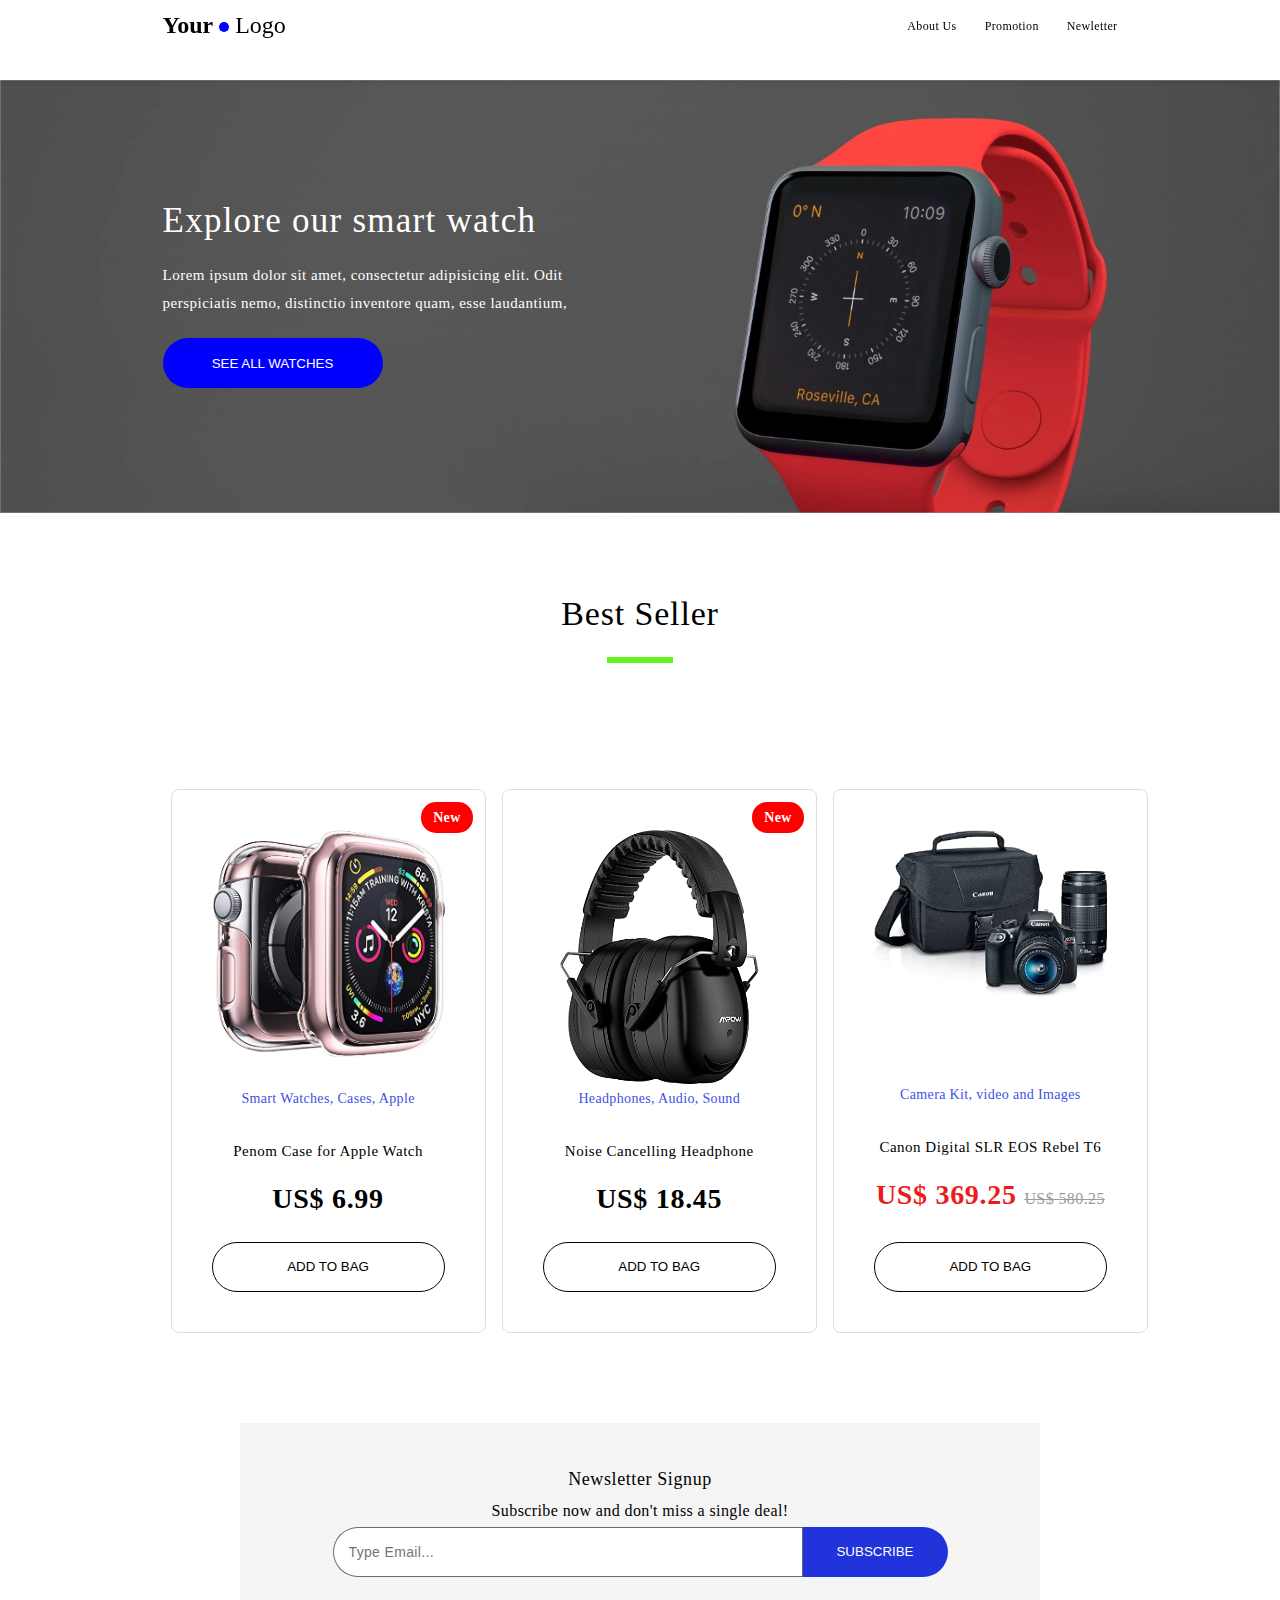
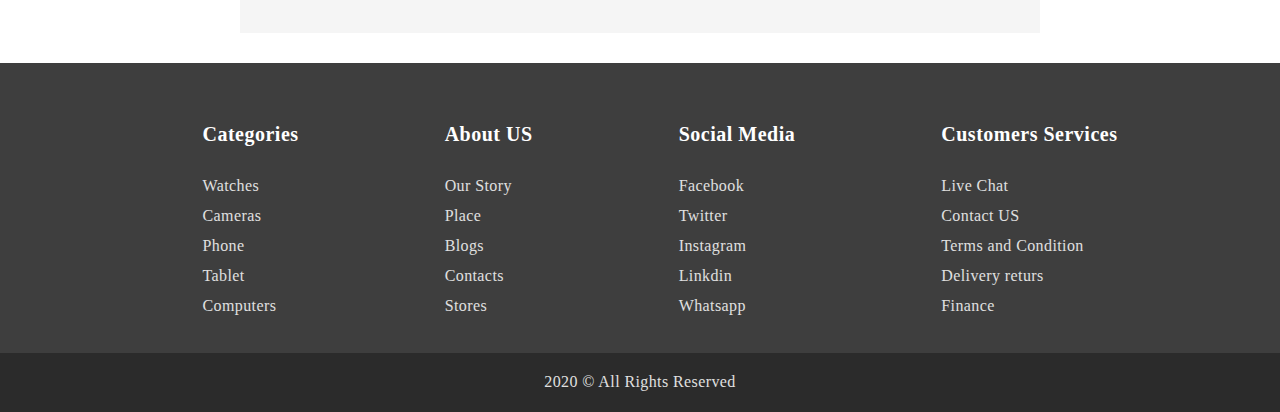
<file: index.html>
<html lang="en">
<head>
    <meta charset="UTF-8">
    <meta http-equiv="X-UA-Compatible" content="IE=edge">
    <meta name="viewport" content="width=device-width, initial-scale=1.0">
    <title>Project-1</title>
    <link rel="stylesheet" href="style/styles.css">
</head>
<body>
    <header>
        <div class="container">
          <section class="logo">
            <strong>Your</strong> 
            <span class="blue-dot"></span>
            <span>Logo</span> 
        </section>
          <nav>
            <ul>
                <li><a href="#">About Us</a></li>
                <li><a href="#">Promotion</a></li>
                <li><a href="#">Newletter</a></li>
            </ul>
          </nav>
        </div>
     </header>

     <section class="hero">
        <img src="Images/Hero_image.jpg" alt="Hero Image-Smart watch">
        <div class="hero-content">
            <div class="container">
              <h1> Explore our smart watch</h1>
              <p>
                Lorem ipsum dolor sit amet, consectetur adipisicing elit. Odit perspiciatis nemo, distinctio inventore quam, esse laudantium, 
              </p>
              <button class="expand-button">See all watches</button>
            </div>
        </div>
     </section>

     <section class="best-seller">
            <h2>
                Best Seller
            </h2>
            <hr>
            <div class="product-slider">
                <div class="container">
                    <div class="product new">
                        <div class="product-image">
                            <img src="Images/Watch_case.jpg" alt="Watch Image">
                        </div>
                        <div class="product-info">
                            <h5 class="type">Smart Watches, Cases, Apple</h5>
                            <h4 class="name">Penom Case for Apple Watch</h4>
                            <h3 class="price">
                                <span>US$ 6.99</span>
                            </h3>
                            <button class="button">Add To Bag</button>
                        </div>
                    </div>

                    <div class="product new">
                        <div class="product-image">
                            <img src="Images/Headphone.jpg" alt="HeadPhone Image">
                        </div>
                        <div class="product-info">
                            <h5 class="type">Headphones, Audio, Sound</h5>
                            <h4 class="name">Noise Cancelling Headphone</h4>
                            <h3 class="price">
                                <span>US$ 18.45</span> 
                            </h3>
                            <button>Add To Bag</button>

                        </div>
                    </div>

                    <div class="product">
                        <div class="product-image">
                            <img src="Images/Camera.jpg" alt="Camera Image">
                        </div>
                        <div class="product-info">
                            <h5 class="type">Camera Kit, video and Images</h5>
                            <h4 class="name">Canon Digital SLR EOS Rebel T6</h4>
                            <h3 class="price">
                                <span class="original-price">US$ 369.25</span> 
                                <span class="discounted-price">US$ 580.25</span>
                            </h3>
                            <button>Add To Bag</button>

                           </div>
                    </div>

                </div>
            </div>
     </section>
     
     <section class="new-section">
        <h3>
            Newsletter Signup
        </h3>
        <p>Subscribe now and don't miss a single deal!</p>
        <form>
            <input type="email" name="email" placeholder="Type Email...">
            <button type="submit">Subscribe</button>
        </form>
     </section>

     <footer>
        <div class="nav-tags">
            <div class="container">
                <ul>
                    <li class="list-title">Categories</li>
                    <li><a href="#">Watches</a></li>
                    <li><a href="#">Cameras</a></li>
                    <li><a href="#">Phone</a></li>
                    <li><a href="#">Tablet</a></li>
                    <li><a href="#">Computers</a></li>
                </ul>
            
                <ul>
                    <li class="list-title">About US</li>
                    <li><a href="#">Our Story</a></li>
                    <li><a href="#">Place</a></li>
                    <li><a href="#">Blogs</a></li>
                    <li><a href="#">Contacts</a></li>
                    <li><a href="#">Stores</a></li>
                </ul>
                <ul>
                    <li class="list-title">Social Media</li>
                    <li><a href="#">Facebook</a></li>
                    <li><a href="#">Twitter</a></li>
                    <li><a href="#">Instagram</a></li>
                    <li><a href="#">Linkdin</a></li>
                    <li><a href="#">Whatsapp</a></li>
                </ul>
                <ul>
                    <li class="list-title">Customers Services</li>
                    <li><a href="#">Live Chat</a></li>
                    <li><a href="#">Contact US</a></li>
                    <li><a href="#">Terms and Condition</a></li>
                    <li><a href="#">Delivery returs</a></li>
                    <li><a href="#">Finance</a></li>
                </ul>
            </div>
        </div>
        <div class="copyrights">
            2020 &copy; All Rights Reserved
        </div>

     </footer>
    
</body>
</html>
</file>
<file: style/styles.css>
body{
    margin:0;
    font-family: calibri;
    padding-top: 80px;

}

.container{
    width: 955px;
    max-width: 100%;
    margin:auto;
}

header{
    height: 80px;
    background-color: #FFF;
    box-shadow: 0 1px 6px 0 rgba(0,0,0,0.15);
    position:fixed;
    top: 0;
    left: 0;
    width : 100%;
    z-index: 1;
}

header .container{
    display: flex;
    align-items: center;
    justify-content: space-between;
}

header .logo .blue-dot{
    background-color: blue;
    vertical-align: middle;
    height: 10px;
    width: 10px;
    display: inline-block;
    border-radius: 6px;
    
}

header nav{
    display: inline-block;
    z-index: 1;
}

header .logo {
    display: inline-block;
    font-size: 24px;
}

header nav ul li {
    color: #3E3E3E;
    
    letter-spacing: 0.38px;
    display: inline-block;  
}

header nav ul li a{
    text-decoration: none;
    margin-right: 24px;
    color: black;
    font-size: 12px;
}

header nav ul li a:hover{
    color: #3E50E5;
    text-shadow: 1px #3f49a2;
}

header nav ul li:last-of-type a{
    margin-right: 0;
}

section.hero img{
    max-width: 100%;
    height: auto; 
}

section.hero{
    position: relative;  
    z-index: 0; 
}



.hero .hero-content{
    position: absolute;
    top: 0;
    left: 0;
    height: 100%;
    width: 100%;
}

.hero-content .container{
    display: flex;
    flex-direction: column; 
    justify-content: center;
    height:100%;
}

.container h1{
    width: 495px;
    color: #FFF;
    font-size: 35px;
    letter-spacing: 1.25px;
    line-height: 56px;
    margin-top: 0;
    margin-bottom: 12px;
    font-weight: normal;
}

.container p{
    width: 418px;
    color: #FFF;
    font-size: 15px;
    letter-spacing: 0.5px;
    line-height: 28px;
    margin-top: 0;
    margin-bottom: 21px;
}

.container .expand-button{
    height: 50px;
    width: 220px;
    border-radius: 220px;
    background-color: blue;
    color:#FFF;
    border: none;
    margin-top: 0;
    margin-bottom: 12px;
    text-transform: uppercase;
    cursor: pointer;
   
}

.container .expand-button:hover{
    color: blue;
    background-color:#FFF;
    border: 1px solid blue ;
}

section.best-seller hr{
    border: none;
    box-sizing: border-box;
    height: 0;
    width: 66px;
    border-top: 6px solid #67F11D;
    margin-top: 0;
    margin-bottom: 76px;
}

section.best-seller h2{
    height: 59px;
    font-size: 34px;
    letter-spacing: 0.85px;
    line-height: 42px;
    text-align: center;
    margin: 80px 0 5px 0;
    font-weight: normal;
}

section.best-seller div.product-slider div.container{
    display: flex;
    justify-content: space-around;

}

section.best-seller div.container .product{
    box-sizing: border-box;
    width: 570px;
    border-radius: 8px;
    background-color: #FFF;
    border: 1px solid #DDD;
    width: 33%; 
    text-align: center;
    margin: 0 8px;
    padding: 40px;
    position: relative;
    display: flex;
    flex-direction: column;
    justify-content: space-between;
    cursor: pointer;
}

section.best-seller div.container .product img{
    max-width: 100%;
}

section.best-seller div.container .product.new::before{
    content: "New";
    position: absolute;
    background-color: red;
    top: 12px;
    right: 12px;
    color: #FFF;
    font-size: 14px;
    font-weight: 700; 
    letter-spacing: 0.35px;
    line-height: 21px;
    text-align: center;
    padding: 5px 12px;
    border-radius: 15px;
    
}

section.best-seller div.container .product{
    margin-top: 50px;
}

section.best-seller div.container .product .type{
    color: #3E50E5;
    font-weight: normal;
    font-size: 14px;
    letter-spacing: 0.35px;
    line-height: 30px;
    margin-top: 0;
}

section.best-seller div.container .product .name{
    color: #000;
    font-weight: normal;
    font-size: 15px;
    letter-spacing: 0.5px;
    line-height: 26px;
    margin-top: 0;  
}

section.best-seller div.container .product .price{
    color: #000;
    font-weight: normal;
    font-size: 28px;
    font-weight: 700;
    letter-spacing: 0.7px;
    line-height: 30px;
    margin-top : 0;
}

section.best-seller div.container .product .price .original-price{
    color: #EC1C1C;

}

section.best-seller div.container .product .price .discounted-price{
    color: #9B9B9B;
    font-weight: normal;
    font-size: 16px;
    letter-spacing: 0.4px;
    line-height: 30px;
    text-decoration: line-through;

}

section.best-seller div.container .product button {
    box-sizing: border-box;
    background-color: #FFF;
    height: 50px;
    width: 419.5px;
    max-width: 100%;
    border-radius: 92px;
    border: 1px solid #000;
    margin-top: 0;
    text-transform: uppercase;
}

section.best-seller div.container .product:hover button {
    color: white;
    background-color: #2134db;
    border: 1px solid #2134db;
}

.new-section {
    background-color: rgba(200,200,200,0.18);
    max-width: 800px;
    margin: auto;
    text-align: center;
    margin-top: 90px;
    padding: 40px 0;
}

.new-section h3{
    color: #000;
    font-weight: normal;
    font-size: 18px;
    letter-spacing: 0.6px;
    line-height: 32px;
    margin: 0;
}

.new-section p{
    color: #000;
    font-weight: normal;
    font-size: 16px;
    letter-spacing: 0.4px;
    line-height: 32px;
    margin: 0;

}
.new-section form input{
    height: 50px;
    width: 470px;
    max-width: 80%;
    color: #3E3E3E;
    font-size: 14px;
    letter-spacing: 0.35px;
    line-height: 21px;
    box-sizing: border-box;
    border-radius: 170px 0 0 170px;
    border: 1px solid rgba(0, 0, 0, 0.591);
    padding-left: 15px;
}

.new-section form{
    display: flex;
    justify-content: center;  
}

.new-section form button{
    height: 50px;
    width: 145px;
    max-width: 20%;
    box-sizing: border-box;
    border-radius: 0 170px 170px 0;
    background-color: #2134db;
    color: #FFF;
    border:none;
    text-transform: uppercase;
    cursor: pointer;

}

.new-section form button:hover{
    color: #2134db;
    background-color: #FFF;
    border: 1px solid #2134db;
}

footer{
    margin-top: 30px;

}

footer .nav-tags{
    height: 290px;
    max-width: 100%;
    margin: auto;
    background-color: #3E3E3E;
    display: flex;
    justify-content: center;
    color: #FFF;

}

footer .nav-tags .container{
    display: flex;
    justify-content: space-between;
    padding-top: 30px;
}

footer .nav-tags ul .list-title{
    color: #FFF;
    font-size: 20px;
    font-weight: 700;
    letter-spacing: 0.5px;
    line-height: 26px;
    list-style-type: none;
    padding-bottom: 20px;
     
}

footer .nav-tags ul li{
    margin-bottom: 8px ;
    list-style-type: none;
}

footer .nav-tags ul li a{
    color: #E0E0E0;
    font-size: 16px;
    letter-spacing: 0.4px;
    line-height: 22px;
    list-style-type: none;
    text-decoration: none;
}

footer .nav-tags ul li a:hover{
    color: #5a78dd;
}

footer .copyrights{
    height: 59px;
    max-width: 100%;
    margin: auto;
    color: #E0E0E0;
    font-size: 16px;
    letter-spacing: 0.4px;
    line-height: 22px;
    background-color: #2B2B2B;
    display: flex;
    align-items: center;
    justify-content: center;
}
</file>
